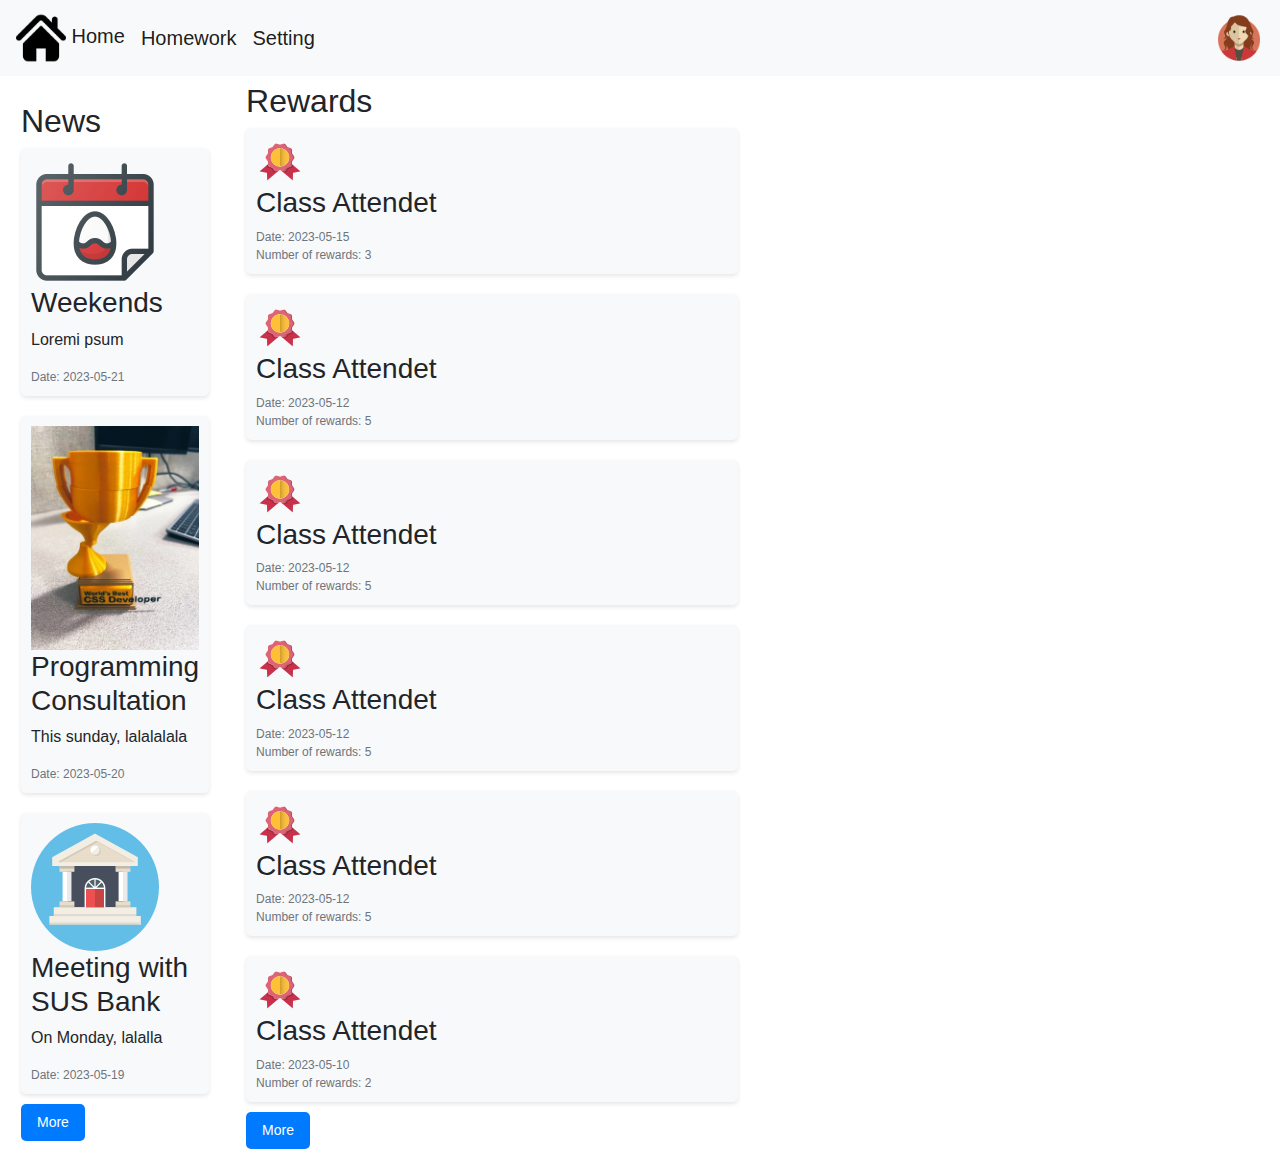
<file: index.html>
<!DOCTYPE html>
<html lang="en">
  <head>
    <meta charset="UTF-8" />
    <meta name="viewport" content="width=device-width, initial-scale=1.0" />
    <link rel="stylesheet" href="styles.css" />
    <link
      rel="stylesheet"
      href="https://stackpath.bootstrapcdn.com/bootstrap/4.5.2/css/bootstrap.min.css"
    />
    <title>Домашняя страница</title>

    <style>
      #maket {
        width: 100%;
        border-spacing: 5px; /* Задает промежутки в пикселях */
        /* или */
        border-collapse: separate;
        border-spacing: 5px; /* Задает промежутки в пикселях */
      }
      #maket TD {
        vertical-align: top;
      }
      TD#leftcol {
        width: 200px;
      }
    </style>
  </head>
  <body>
    <header>
      <nav class="navbar navbar-expand-lg navbar-light bg-light">
        <a class="navbar-brand" href="index.html">
          <img src="home.png" alt="Логотип" width="50" height="50" />
          Home
        </a>
        <a class="navbar-brand" href="homework.html"> Homework </a>
        <a class="navbar-brand" href="setting.html"> Setting </a>
        <div class="collapse navbar-collapse" id="navbarNav">
          <ul class="navbar-nav ml-auto">
            <li>
              <img src="av_64.png" alt="Логотип" width="50" height="50" />
            </li>
          </ul>
        </div>
      </nav>
    </header>

    <table id="maket">
      <tr>
        <td id="leftcol">
          <div class="container">
            <div class="row">
              <div class="col-md-6">
                <h2>News</h2>
                <div class="news-container">
                  <div class="news-card">
                    <div class="news-image">
                      <img src="holiday.png" alt="Изображение новости" />
                    </div>
                    <div class="news-content">
                      <h3 class="news-title">Weekends</h3>
                      <p class="news-text">Loremi psum</p>
                      <p class="news-date">Date: 2023-05-21</p>
                    </div>
                  </div>
                  <div class="news-card">
                    <div class="news-image">
                      <img
                        src="photo_2023-05-22_05-34-47.jpg"
                        alt="Изображение новости"
                      />
                    </div>
                    <div class="news-content">
                      <h3 class="news-title">Programming Consultation</h3>
                      <p class="news-text">This sunday, lalalalala</p>
                      <p class="news-date">Date: 2023-05-20</p>
                    </div>
                  </div>
                  <div class="news-card">
                    <div class="news-image">
                      <img src="bank.png" alt="Изображение новости" />
                    </div>
                    <div class="news-content">
                      <h3 class="news-title">Meeting with SUS Bank</h3>
                      <p class="news-text">On Monday, lalalla</p>
                      <p class="news-date">Date: 2023-05-19</p>
                    </div>
                  </div>
                </div>
                <button class="load-more-btn">More</button>
              </div>
            </div>
          </div>
        </td>
        <td>
          <div class="col-md-6">
            <div class="row">
              <div class="col-md-12">
                <h2>Rewards</h2>
              </div>
            </div>
            <div class="awards-container">
              <div class="award-card">
                <div class="award-icon">
                  <img src="badge.png" alt="Иконка награды" />
                </div>
                <div class="award-content">
                  <h3 class="award-description">Class Attendet</h3>
                  <p class="award-date">Date: 2023-05-15</p>
                  <p class="award-count">Number of rewards: 3</p>
                </div>
              </div>
              <div class="award-card">
                <div class="award-icon">
                  <img src="badge.png" alt="Иконка награды" />
                </div>
                <div class="award-content">
                  <h3 class="award-description">Class Attendet</h3>
                  <p class="award-date">Date: 2023-05-12</p>
                  <p class="award-count">Number of rewards: 5</p>
                </div>
              </div>
              <div class="award-card">
                <div class="award-icon">
                  <img src="badge.png" alt="Иконка награды" />
                </div>
                <div class="award-content">
                  <h3 class="award-description">Class Attendet</h3>
                  <p class="award-date">Date: 2023-05-12</p>
                  <p class="award-count">Number of rewards: 5</p>
                </div>
              </div>
              <div class="award-card">
                <div class="award-icon">
                  <img src="badge.png" alt="Иконка награды" />
                </div>
                <div class="award-content">
                  <h3 class="award-description">Class Attendet</h3>
                  <p class="award-date">Date: 2023-05-12</p>
                  <p class="award-count">Number of rewards: 5</p>
                </div>
              </div>
              <div class="award-card">
                <div class="award-icon">
                  <img src="badge.png" alt="Иконка награды" />
                </div>
                <div class="award-content">
                  <h3 class="award-description">Class Attendet</h3>
                  <p class="award-date">Date: 2023-05-12</p>
                  <p class="award-count">Number of rewards: 5</p>
                </div>
              </div>
              <div class="award-card">
                <div class="award-icon">
                  <img src="badge.png" alt="Иконка награды" />
                </div>
                <div class="award-content">
                  <h3 class="award-description">Class Attendet</h3>
                  <p class="award-date">Date: 2023-05-10</p>
                  <p class="award-count">Number of rewards: 2</p>
                </div>
              </div>
            </div>
            <button class="load-more-btn">More</button>
          </div>
        </td>
      </tr>
    </table>
  </body>
</html>
</file>
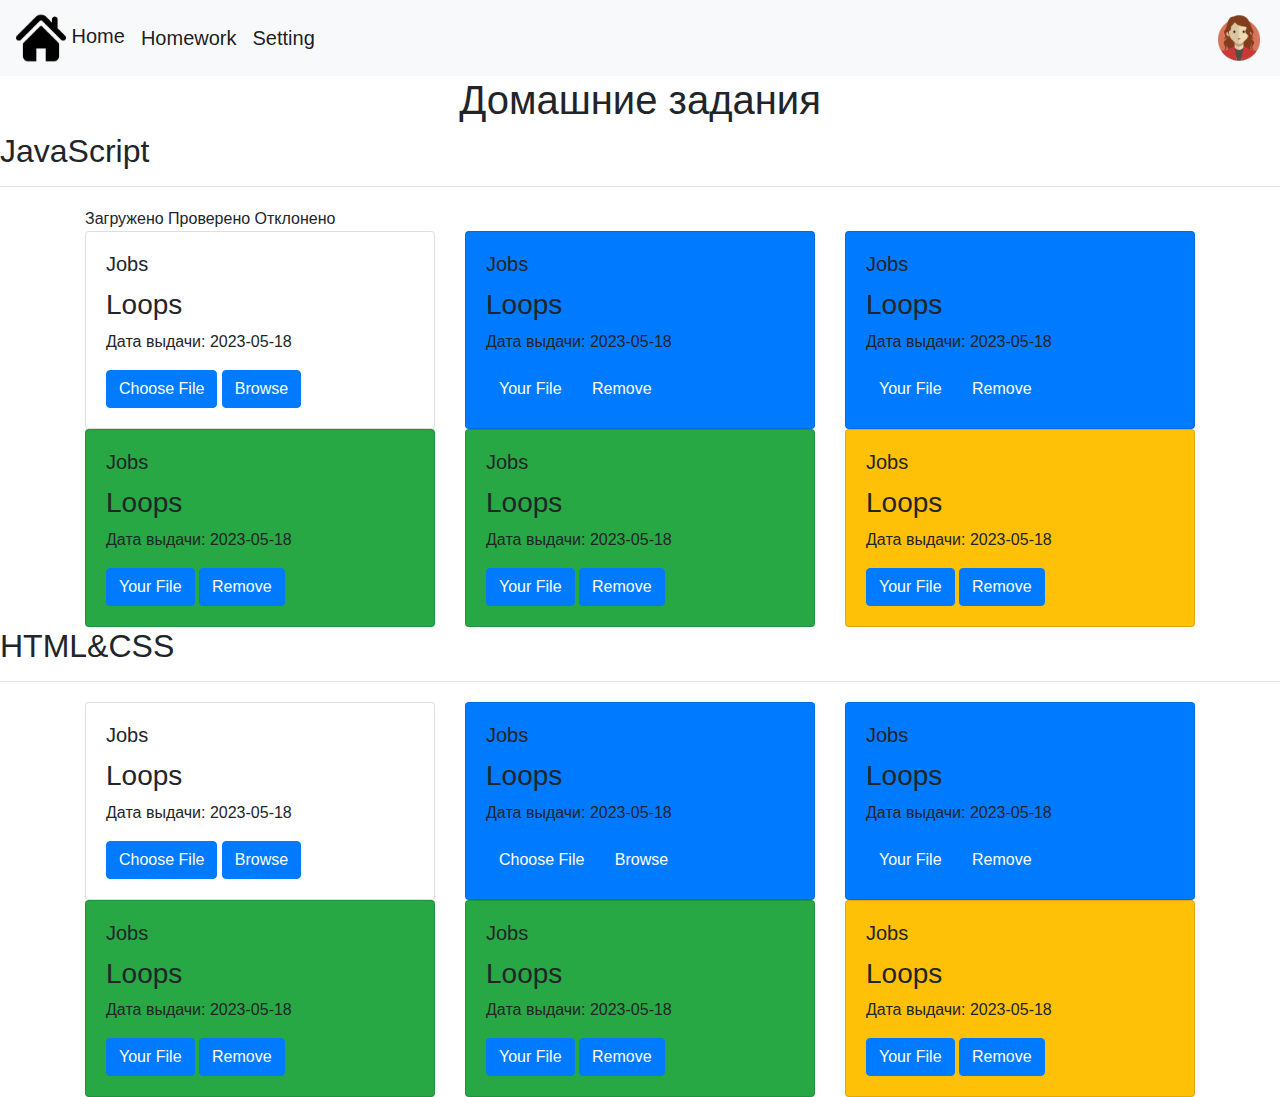
<file: homework.html>
<!DOCTYPE html>
<html lang="en">
  <head>
    <meta charset="UTF-8" />
    <meta name="viewport" content="width=device-width, initial-scale=1.0" />
    <link rel="stylesheet" href="styles.css" />
    <link
      rel="stylesheet"
      href="https://stackpath.bootstrapcdn.com/bootstrap/4.5.2/css/bootstrap.min.css"
    />
    <title>Страница с домашними заданиями</title>
    <style>
      #maket {
        width: 100%;
      }
      #maket TD {
        vertical-align: top;
      }
      h1 {
        text-align: center;
      }
    </style>
  </head>
  <body>
    <header>
      <nav class="navbar navbar-expand-lg navbar-light bg-light">
        <a class="navbar-brand" href="index.html">
          <img src="home.png" alt="Логотип" width="50" height="50" />
          Home
        </a>
        <a class="navbar-brand" href="homework.html" > Homework </a>
        <a class="navbar-brand" href="setting.html"> Setting </a>
        <div class="collapse navbar-collapse" id="navbarNav">
          <ul class="navbar-nav ml-auto">
            <li>
              <img src="av_64.png" alt="Логотип" width="50" height="50" />
            </li>
          </ul>
        </div>
      </nav>
    </header>
    <h1>Домашние задания</h1>
    <h2>JavaScript</h2>
    <hr />
    <div class="container">
      <div class="row">
        <div class="col-md-12">
          <div class="color-legend">
            <span class="legend-item legend-uploaded"></span>
            <span class="legend-text">Загружено</span>
            <span class="legend-item legend-graded"></span>
            <span class="legend-text">Проверено</span>
            <span class="legend-item legend-rejected"></span>
            <span class="legend-text">Отклонено</span>
          </div>
        </div>
      </div>

      <div class="row">
        <div class="col-md-4">
          <div class="card">
            <div class="card-body">
              <h5 class="card-title">Jobs</h5>
              <h3 class="task-topic">Loops</h3>
              <p class="task-date">Дата выдачи: 2023-05-18</p>
              <div class="task-actions">
                <button class="btn btn-primary">Choose File</button>
                <button class="btn btn-primary">Browse</button>
              </div>
            </div>
          </div>
        </div>

        <div class="col-md-4">
          <div class="card bg-primary">
            <div class="card-body">
              <h5 class="card-title">Jobs</h5>
              <h3 class="task-topic">Loops</h3>
              <p class="task-date">Дата выдачи: 2023-05-18</p>
              <div class="task-actions">
                <button class="btn btn-primary">Your File</button>
                <button class="btn btn-primary">Remove</button>
              </div>
            </div>
          </div>
        </div>

        <div class="col-md-4">
          <div class="card bg-primary">
            <div class="card-body">
              <h5 class="card-title">Jobs</h5>
              <h3 class="task-topic">Loops</h3>
              <p class="task-date">Дата выдачи: 2023-05-18</p>
              <div class="task-actions">
                <button class="btn btn-primary">Your File</button>
                <button class="btn btn-primary">Remove</button>
              </div>
            </div>
          </div>
        </div>

        <div class="col-md-4">
          <div class="card bg-success">
            <div class="card-body">
              <h5 class="card-title">Jobs</h5>
              <h3 class="task-topic">Loops</h3>
              <p class="task-date">Дата выдачи: 2023-05-18</p>
              <div class="task-actions">
                <button class="btn btn-primary">Your File</button>
                <button class="btn btn-primary">Remove</button>
              </div>
            </div>
          </div>
        </div>

        <div class="col-md-4">
          <div class="card bg-success">
            <div class="card-body">
              <h5 class="card-title">Jobs</h5>
              <h3 class="task-topic">Loops</h3>
              <p class="task-date">Дата выдачи: 2023-05-18</p>
              <div class="task-actions">
                <button class="btn btn-primary">Your File</button>
                <button class="btn btn-primary">Remove</button>
              </div>
            </div>
          </div>
        </div>

        <div class="col-md-4">
          <div class="card bg-warning">
            <div class="card-body">
              <h5 class="card-title">Jobs</h5>
              <h3 class="task-topic">Loops</h3>
              <p class="task-date">Дата выдачи: 2023-05-18</p>
              <div class="task-actions">
                <button class="btn btn-primary">Your File</button>
                <button class="btn btn-primary">Remove</button>
              </div>
            </div>
          </div>
        </div>
      </div>
    </div>

    <h2>HTML&CSS</h2>
    <hr />
    <div class="container">
      <div class="row">
        <div class="col-md-12">
          <div class="color-legend"></div>
        </div>
      </div>

      <div class="row">
        <div class="col-md-4">
          <div class="card">
            <div class="card-body">
              <h5 class="card-title">Jobs</h5>
              <h3 class="task-topic">Loops</h3>
              <p class="task-date">Дата выдачи: 2023-05-18</p>
              <div class="task-actions">
                <button class="btn btn-primary">Choose File</button>
                <button class="btn btn-primary">Browse</button>
              </div>
            </div>
          </div>
        </div>

        <div class="col-md-4">
          <div class="card bg-primary">
            <div class="card-body">
              <h5 class="card-title">Jobs</h5>
              <h3 class="task-topic">Loops</h3>
              <p class="task-date">Дата выдачи: 2023-05-18</p>
              <div class="task-actions">
                <button class="btn btn-primary">Choose File</button>
                <button class="btn btn-primary">Browse</button>
              </div>
            </div>
          </div>
        </div>

        <div class="col-md-4">
          <div class="card bg-primary">
            <div class="card-body">
              <h5 class="card-title">Jobs</h5>
              <h3 class="task-topic">Loops</h3>
              <p class="task-date">Дата выдачи: 2023-05-18</p>
              <div class="task-actions">
                <button class="btn btn-primary">Your File</button>
                <button class="btn btn-primary">Remove</button>
              </div>
            </div>
          </div>
        </div>

        <div class="col-md-4">
          <div class="card bg-success">
            <div class="card-body">
              <h5 class="card-title">Jobs</h5>
              <h3 class="task-topic">Loops</h3>
              <p class="task-date">Дата выдачи: 2023-05-18</p>
              <div class="task-actions">
                <button class="btn btn-primary">Your File</button>
                <button class="btn btn-primary">Remove</button>
              </div>
            </div>
          </div>
        </div>

        <div class="col-md-4">
          <div class="card bg-success">
            <div class="card-body">
              <h5 class="card-title">Jobs</h5>
              <h3 class="task-topic">Loops</h3>
              <p class="task-date">Дата выдачи: 2023-05-18</p>
              <div class="task-actions">
                <button class="btn btn-primary">Your File</button>
                <button class="btn btn-primary">Remove</button>
              </div>
            </div>
          </div>
        </div>

        <div class="col-md-4">
          <div class="card bg-warning">
            <div class="card-body">
              <h5 class="card-title">Jobs</h5>
              <h3 class="task-topic">Loops</h3>
              <p class="task-date">Дата выдачи: 2023-05-18</p>
              <div class="task-actions">
                <button class="btn btn-primary">Your File</button>
                <button class="btn btn-primary">Remove</button>
              </div>
            </div>
          </div>
        </div>
      </div>
    </div>
  </body>
</html>
</file>
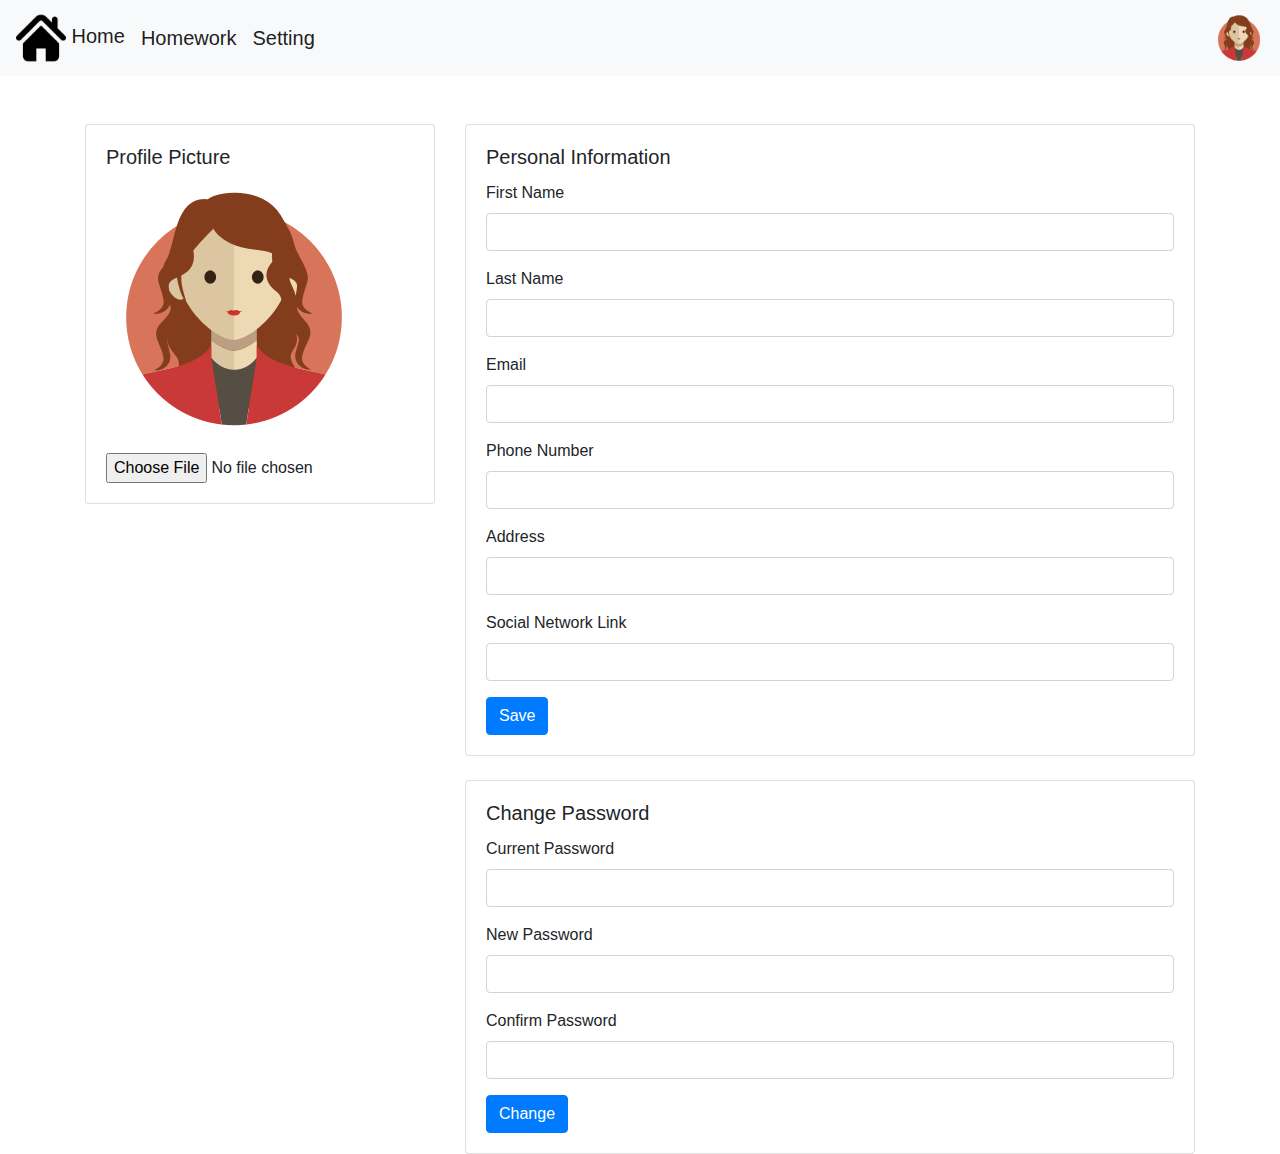
<file: setting.html>
<!DOCTYPE html>
<html lang="en">
  <head>
    <meta charset="UTF-8" />
    <meta name="viewport" content="width=device-width, initial-scale=1.0" />
    <link rel="stylesheet" href="styles.css" />
    <link
      rel="stylesheet"
      href="https://stackpath.bootstrapcdn.com/bootstrap/4.5.2/css/bootstrap.min.css"
    />
    <title>User Profile</title>
  </head>

  <body>
    <header>
      <nav class="navbar navbar-expand-lg navbar-light bg-light">
        <a class="navbar-brand" href="index.html">
          <img src="home.png" alt="Логотип" width="50" height="50" />
          Home
        </a>
        <a class="navbar-brand" href="homework.html"> Homework </a>
        <a class="navbar-brand" href="setting.html"> Setting </a>
        <div class="collapse navbar-collapse" id="navbarNav">
          <ul class="navbar-nav ml-auto">
            <li>
              <img src="av_64.png" alt="Логотип" width="50" height="50" />
            </li>
          </ul>
        </div>
      </nav>
    </header>

    <main class="container mt-5">
      <div class="row">
        <div class="col-md-4">
          <div class="card">
            <div class="card-body">
              <h5 class="card-title">Profile Picture</h5>
              <img src="av_256.png" alt="Profile Picture" class="img-fluid" />
              <div class="mt-3">
                <input type="file" class="form-control-file" />
              </div>
            </div>
          </div>
        </div>
        <div class="col-md-8">
          <div class="card">
            <div class="card-body">
              <h5 class="card-title">Personal Information</h5>
              <form>
                <div class="form-group">
                  <label for="firstName">First Name</label>
                  <input type="text" class="form-control" id="firstName" />
                </div>
                <div class="form-group">
                  <label for="lastName">Last Name</label>
                  <input type="text" class="form-control" id="lastName" />
                </div>
                <div class="form-group">
                  <label for="email">Email</label>
                  <input type="email" class="form-control" id="email" />
                </div>
                <div class="form-group">
                  <label for="phone">Phone Number</label>
                  <input type="tel" class="form-control" id="phone" />
                </div>
                <div class="form-group">
                  <label for="address">Address</label>
                  <input type="text" class="form-control" id="address" />
                </div>
                <div class="form-group">
                  <label for="socialLink">Social Network Link</label>
                  <input type="url" class="form-control" id="socialLink" />
                </div>
                <button type="submit" class="btn btn-primary">Save</button>
              </form>
            </div>
          </div>
          <div class="card mt-4">
            <div class="card-body">
              <h5 class="card-title">Change Password</h5>
              <form>
                <div class="form-group">
                  <label for="currentPassword">Current Password</label>
                  <input
                    type="password"
                    class="form-control"
                    id="currentPassword"
                  />
                </div>
                <div class="form-group">
                  <label for="newPassword">New Password</label>
                  <input
                    type="password"
                    class="form-control"
                    id="newPassword"
                  />
                </div>
                <div class="form-group">
                  <label for="confirmPassword">Confirm Password</label>
                  <input
                    type="password"
                    class="form-control"
                    id="confirmPassword"
                  />
                </div>
                <button type="submit" class="btn btn-primary">Change</button>
              </form>
            </div>
          </div>
        </div>
      </div>
    </main>
  </body>
</html>
</file>
<file: styles.css>
/* Общие стили */

.container {
  margin-top: 20px;
}

h2 {
  margin-bottom: 10px;
}

/* Стили для блока новостей */

.news-container {
  display: grid;
  grid-template-columns: 1fr;
  grid-gap: 20px;
}

.news-card {
  background-color: #f8f9fa;
  padding: 10px;
  border-radius: 5px;
  box-shadow: 0 2px 4px rgba(0, 0, 0, 0.1);
}

.news-image img {
  max-width: 100%;
  height: auto;
}

.news-title {
  margin-top: 0;
}

.news-date {
  color: #6c757d;
  font-size: 12px;
  margin-bottom: 0;
}

/* Стили для блока наград */

.awards-container {
  display: grid;
  grid-template-columns: 1fr;
  grid-gap: 20px;
}

.award-card {
  background-color: #f8f9fa;
  padding: 10px;
  border-radius: 5px;
  box-shadow: 0 2px 4px rgba(0, 0, 0, 0.1);
}

.award-icon img {
  max-width: 100%;
  height: auto;
}

.award-description {
  margin-top: 0;
}

.award-date,
.award-count {
  color: #6c757d;
  font-size: 12px;
  margin-bottom: 0;
}

/* Стили для кнопки "More" */

.load-more-btn {
  background-color: #007bff;
  color: #fff;
  border: none;
  padding: 8px 16px;
  border-radius: 5px;
  font-size: 14px;
  cursor: pointer;
  margin-top: 10px;
}

.load-more-btn:hover {
  background-color: #0056b3;
}

.load-more-btn:focus {
  outline: none;
}
</file>
